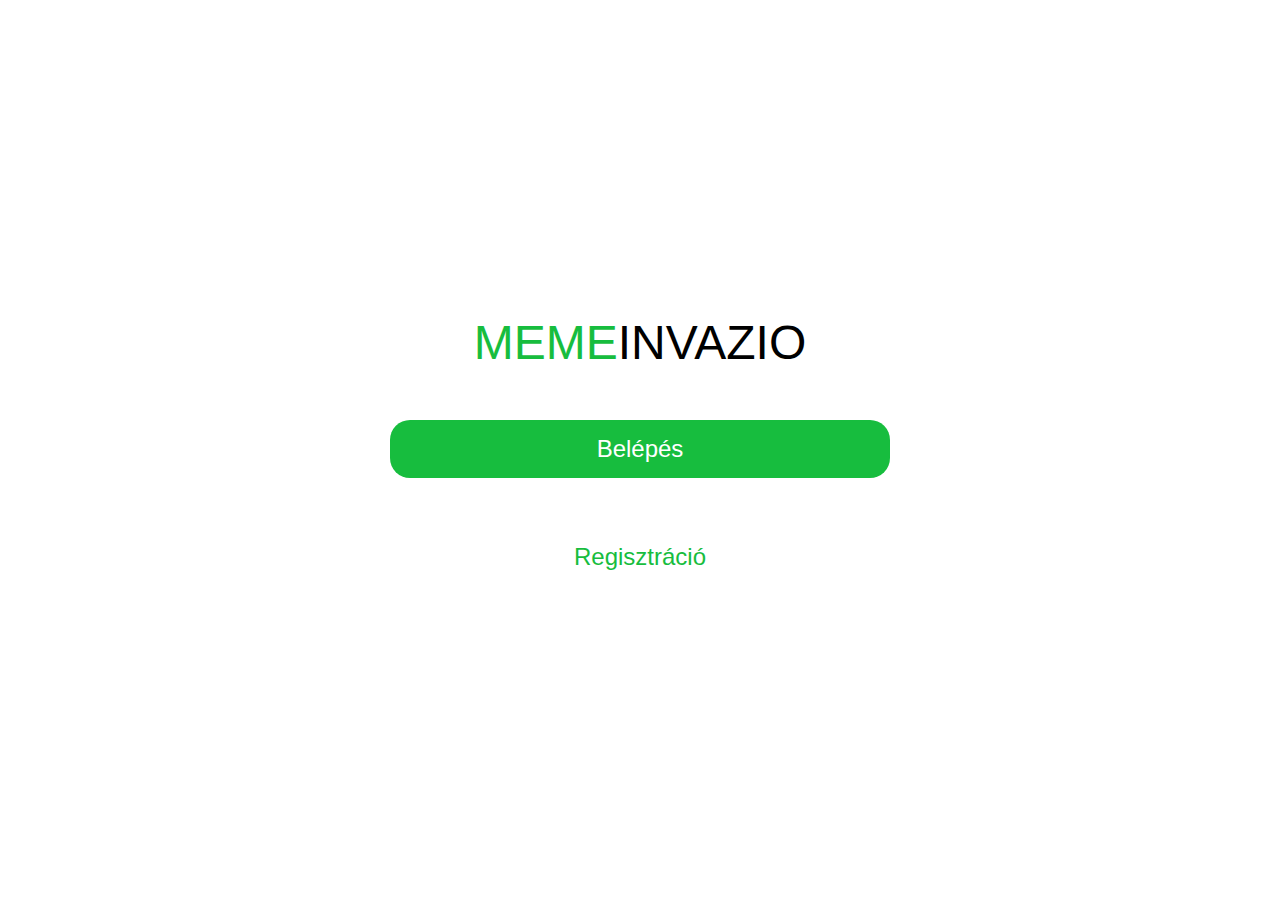
<file: index.html>
<!DOCTYPE html>
<html lang="hu">
<head>
    <meta charset="UTF-8">
    <meta name="viewport" content="width=device-width, initial-scale=1.0">
    <title>memeinvázió</title>
    <link rel="stylesheet" href="./css/index.css">
</head>
<body>
    <div class="tarolo">
        <div class="focim">
            <span class="focim_zold">meme</span>invazio
        </div>

        <div class="login">
            <button type="button" id="btnLogin">Belépés</button>
        </div>

        <div class="reg">
            <button type="button" id="btnReg">Regisztráció</button>
        </div>
    </div>
    <script src="./js/index.js"></script>
</body>
</html>
</file>
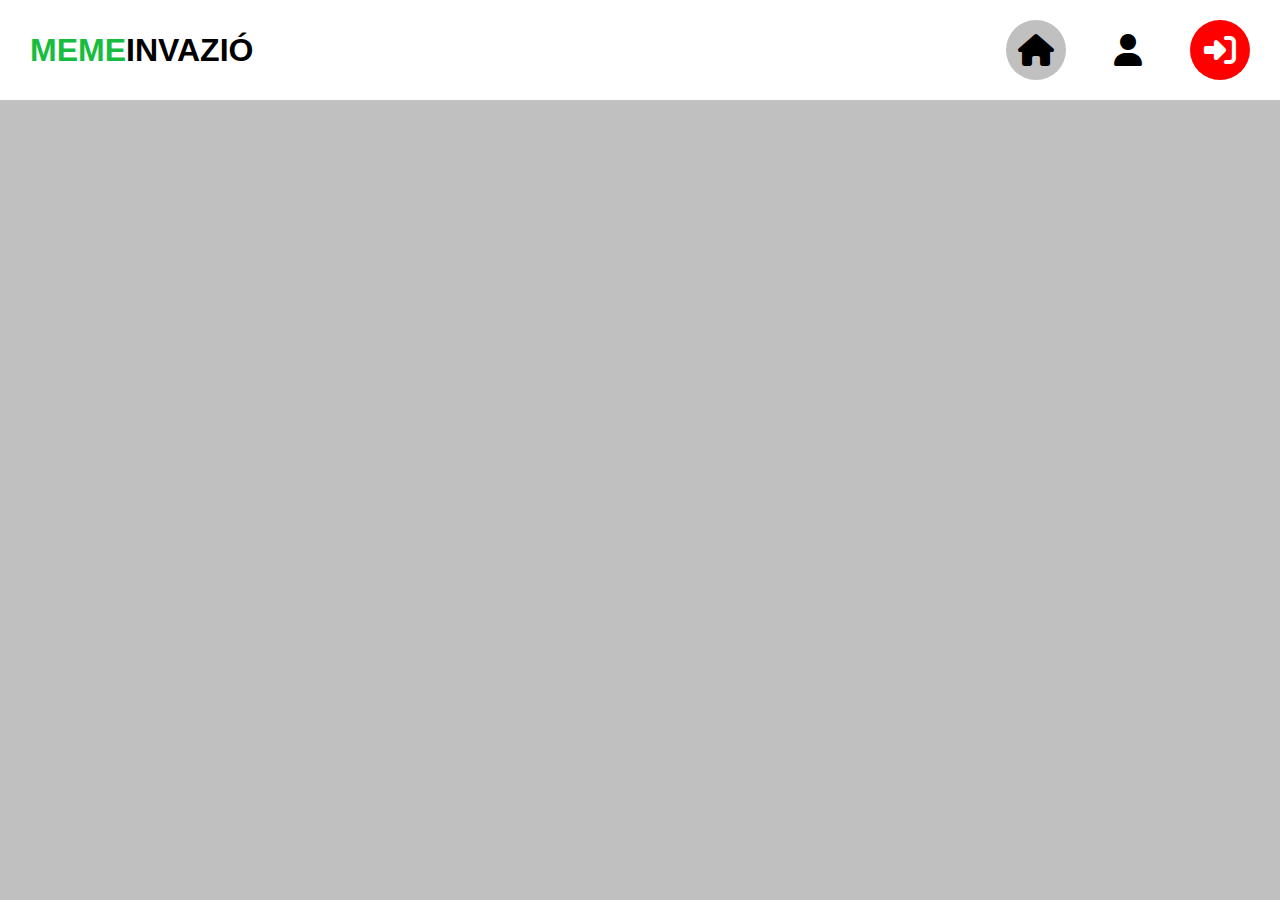
<file: html/home.html>
<!DOCTYPE html>
<html lang="hu">
<head>
    <meta charset="UTF-8">
    <meta name="viewport" content="width=device-width, initial-scale=1.0">
    <title>memeinvazio</title>
    <link rel="stylesheet" href="../css/home.css">
    <link rel="stylesheet" href="https://cdnjs.cloudflare.com/ajax/libs/font-awesome/6.7.2/css/all.min.css" integrity="sha512-Evv84Mr4kqVGRNSgIGL/F/aIDqQb7xQ2vcrdIwxfjThSH8CSR7PBEakCr51Ck+w+/U6swU2Im1vVX0SVk9ABhg==" crossorigin="anonymous" referrerpolicy="no-referrer"/>
</head>
<body>
    <header id="header">
        <div class="menu-logo">
            <span class="menu-logo-green" >meme</span>invazió
        </div>
        <input type="checkbox" id="menu-toggle" class="menu-toggle">
        <label for="menu-toggle" class="hamburger-menu">
            <span></span>
            <span></span>
            <span></span>
        </label>
        <nav>
            <a href="#header" class="icon-home">
                <i class="fa-solid fa-house"></i>
            </a>
            <a href="#" class="icon-user">
                <i class="fa-solid fa-user"></i>
            </a>
            <a href="#" class="icon-logout">
                <i class="fa-solid fa-right-to-bracket"></i>
            </a>
        </nav>

       

    </header>


    <script src="../js/home.js"></script>
</body>
</html>
</file>
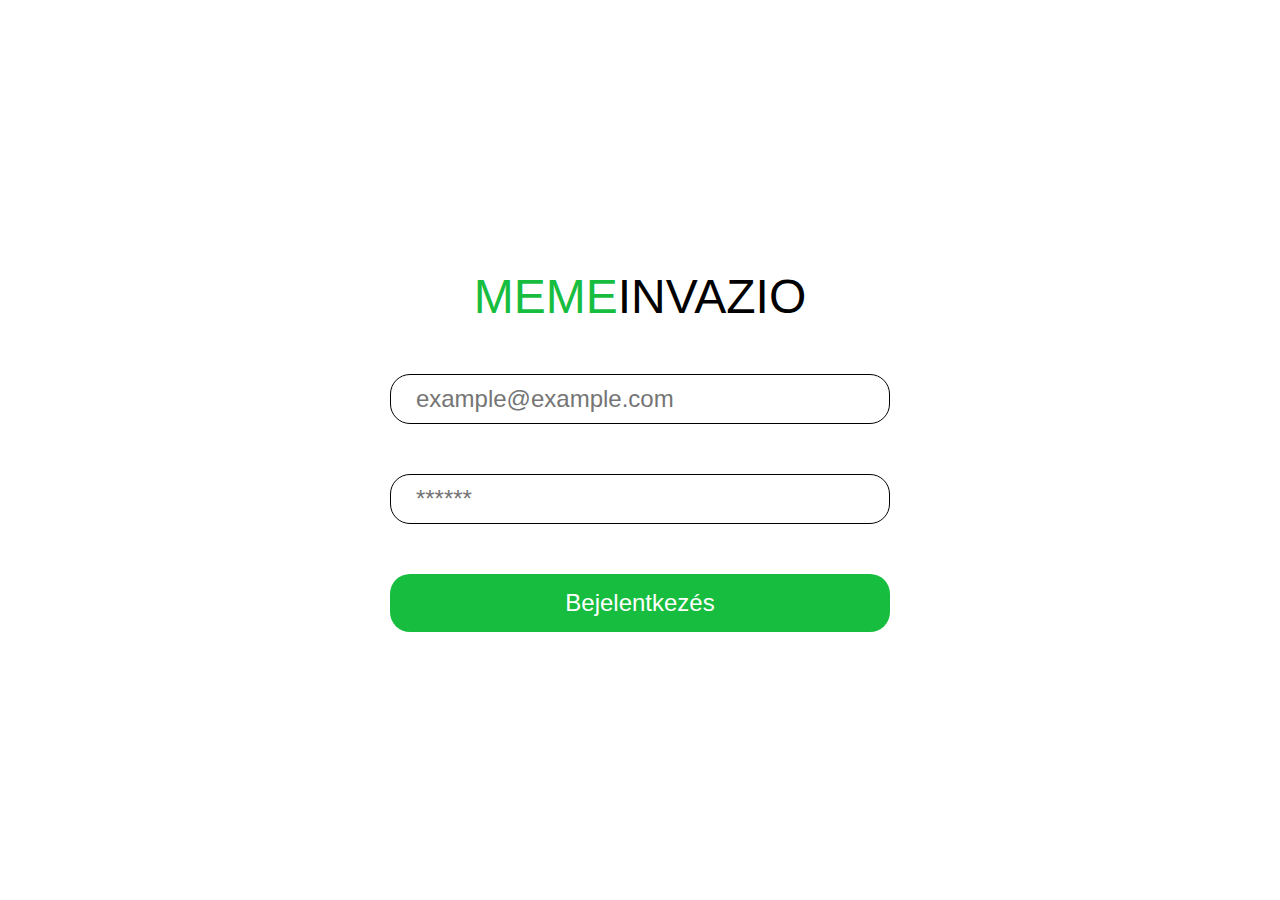
<file: html/login.html>
<!DOCTYPE html>
<html lang="hu">

<head>
    <meta charset="UTF-8">
    <meta name="viewport" content="width=device-width, initial-scale=1.0">
    <title>memeinvázió</title>
    <link rel="stylesheet" href="../css/login.css">
</head>

<body>
    <div class="tarolo">
        <div class="focim">
            <span class="focim_zold">meme</span>invazio
        </div>

        <div class="input">
            <input type="email" id="email" placeholder="example@example.com">
        </div>

        <div class="input">
            <input type="password" id="psw" placeholder="******">
        </div>

        <div class="login">
            <button type="button" id="btnLogin">Bejelentkezés</button>
        </div>
    </div>

    <script src="../js/login.js"></script>
</body>

</html>
</file>
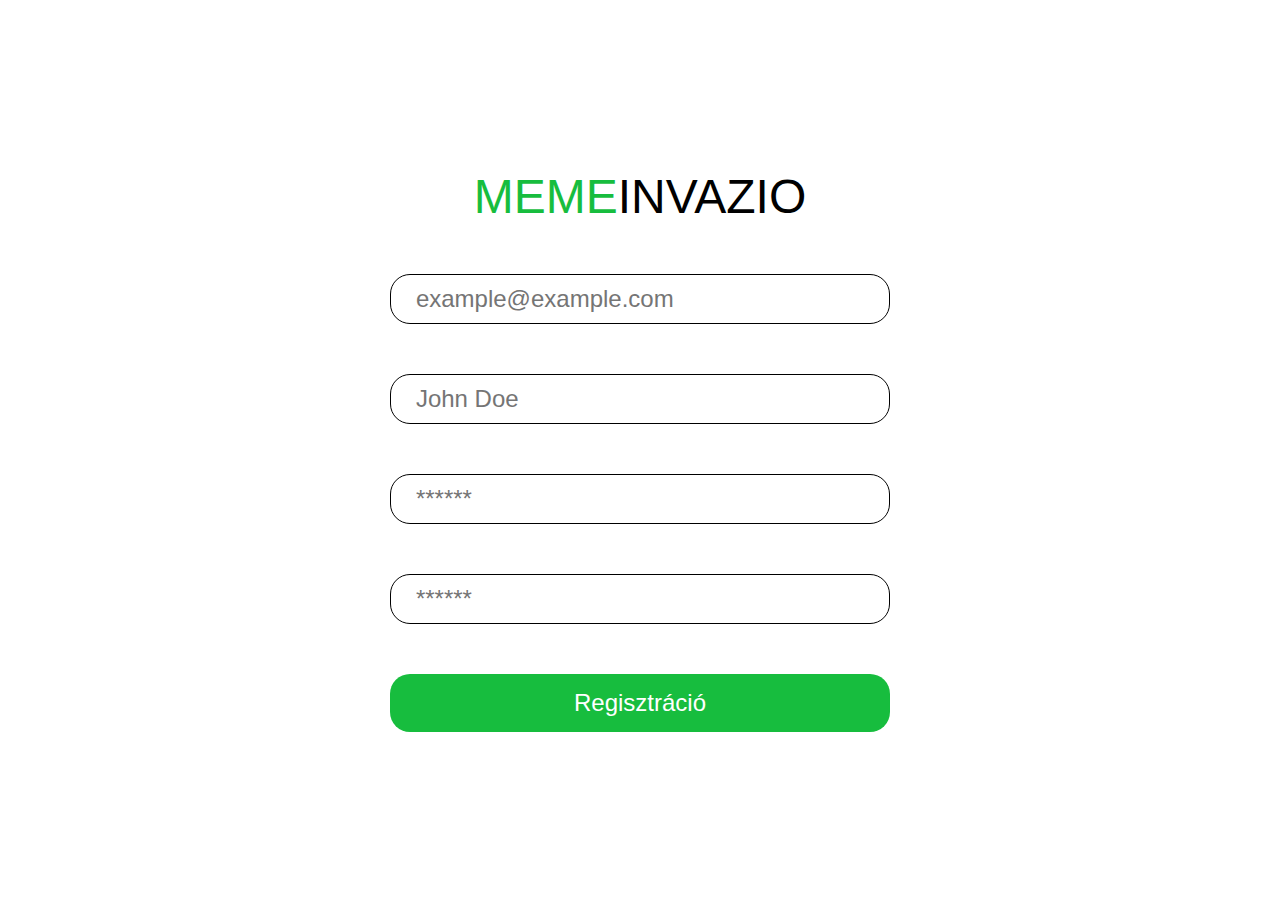
<file: html/registration.html>
<!DOCTYPE html>
<html lang="hu">
<head>
    <meta charset="UTF-8">
    <meta name="viewport" content="width=device-width, initial-scale=1.0">
    <title>memeinvázió</title>
    <link rel="stylesheet" href="../css/registration.css">
</head>
<body>
    <div class="tarolo">
        <div class="focim">
            <span class="focim_zold">meme</span>invazio
        </div>
    
        <div class="input">
            <input type="email" id="email" placeholder="example@example.com">
        </div>

        <div class="input">
            <input type="text" id="name" placeholder="John Doe">
        </div>

        <div class="input">
            <input type="password" id="psw" placeholder="******">
        </div>

        <div class="input">
            <input type="password" id="psw2" placeholder="******">
        </div>
    
        <div class="reg">
            <button type="button" id="btnReg">Regisztráció</button>
        </div>
    </div>

    <script src="../js/registration.js"></script>
</body>
</html>
</file>
<file: css/index.css>
:root {
    --greenColor: #17BD3E;
}

* {
    margin: 0;
    padding: 0;
    box-sizing: border-box;
}

body {
    font-family: Arial, Helvetica, sans-serif;
    display: flex;
    justify-content: center;
    align-items: center;
    height: 100vh;
    font-size: 3rem;
}

.tarolo {
    display: flex;
    justify-content: center;
    align-items: center;
    flex-direction: column;
    gap: 50px;
}

.focim {
    text-transform: uppercase;
    text-align: center;
    font-weight: 500;
    user-select: none;
}

.focim_zold {
    color: var(--greenColor);
}

.login {
    background-color: var(--greenColor);
}

.login, .reg {
    border-radius: 20px;
    padding: 15px;
    width: 500px;
    display: flex;
    justify-content: center;
    align-items: center;
    cursor: pointer;
    transition: ease 0.5s;
}

.login:hover, .reg:hover {
    transform: scale(1.01);
}

.login button {
    color: white;
    background-color: inherit;
}

.reg button {
    color: var(--greenColor);
    background-color: white;
}

.login button, .reg button {
    font-size: 1.5rem;
    border: none;
    cursor: inherit;
}

@media screen and (max-width: 450px) {
    .login, .reg {
        width: 340px;
    }
}
</file>
<file: css/home.css>
:root{
    --text-color : #17BD3E;
}

*{
    margin: 0;
    padding: 0;
    box-sizing: border-box;
}

html{
    font-size: 16px;
    font-family: Arial, Helvetica, sans-serif;
    background-color: silver;
}

header {
    background-color: white;
    padding: 1.25rem 1.875rem;
    display: flex;
    justify-content: space-between;
    align-items: center;
}

.menu-logo{
    font-size: 2rem;
    font-weight: 600;
    text-transform: uppercase;
    user-select: none;
}

.menu-logo-green{
    color: var(--text-color);
}

nav{
    display: flex;
    flex-direction: row;
    gap: 2rem;
    font-size: 2rem;
}

nav a {
    text-decoration: none;
    color: black;
    width: 60px;
    height: 60px;
    display: flex;
    justify-content: center;
    align-items: center;
    border-radius: 50%;
    transition: ease 0.5s;
}

nav a:hover{ 
    transform: scale(1.1);
}

.icon-home{
    background-color: silver;
}

.icon-logout{
    background-color: red;
    color: white;
}

.hamburger-menu{
    background-color: white;
    width: 30px;
    height: 25px;
    cursor: pointer;
    user-select: none;
    display: none;
    gap: 5px;
    flex-direction: column;
}

.hamburger-menu span{
    display: block;
    background-color: black;
    height: 4px;
    width: 100%;
    border-radius: 2px;
}

.menu-toggle{
    display: none;
}

.menu-toggle:checked~nav{
    display: flex;
}
</file>
<file: css/login.css>
:root {
    --greenColor: #17BD3E;
}

* {
    margin: 0;
    padding: 0;
    box-sizing: border-box;
}

body {
    font-family: Arial, Helvetica, sans-serif;
    display: flex;
    justify-content: center;
    align-items: center;
    height: 100vh;
    font-size: 3rem;
}

.tarolo {
    display: flex;
    justify-content: center;
    align-items: center;
    flex-direction: column;
    gap: 50px;
}

.focim {
    text-transform: uppercase;
    text-align: center;
    font-weight: 500;
    user-select: none;
}

.focim_zold {
    color: var(--greenColor);
}

.input {
    display: flex;
    justify-content: center;
    align-items: center;
    width: 500px;
    border: 1px solid black;
    border-radius: 20px;
}

input {
    font-size: 1.5rem;
    padding: 10px 0;
    width: 90%;
    border: none;
    outline: none;
}

.login {
    background-color: var(--greenColor);
    width: 500px;
    border-radius: 20px;
    cursor: pointer;
    padding: 15px;
    display: flex;
    justify-content: center;
    align-items: center;
    transition: ease 0.5s;
}

.login:hover {
    transform: scale(1.01);
}

.login button {
    font-size: 1.5rem;
    color: white;
    background-color: inherit;
    border: none;
    cursor: inherit;
}

@media screen and (max-width: 500px) {

    .login,
    .input {
        width: 340px;
    }
}
</file>
<file: css/registration.css>
:root {
    --greenColor: #17BD3E;
}

* {
    margin: 0;
    padding: 0;
    box-sizing: border-box;
}

body {
    font-family: Arial, Helvetica, sans-serif;
    display: flex;
    justify-content: center;
    align-items: center;
    height: 100vh;
    font-size: 3rem;
}

.tarolo {
    display: flex;
    justify-content: center;
    align-items: center;
    flex-direction: column;
    gap: 50px;
}

.focim {
    text-transform: uppercase;
    text-align: center;
    font-weight: 500;
    user-select: none;
}

.focim_zold {
    color: var(--greenColor);
}

.input {
    display: flex;
    justify-content: center;
    align-items: center;
    width: 500px;
    border: 1px solid black;
    border-radius: 20px;
}

input {
    font-size: 1.5rem;
    padding: 10px 0;
    width: 90%;
    border: none;
    outline: none;
}

.reg {
    background-color: var(--greenColor);
    width: 500px;
    border-radius: 20px;
    cursor: pointer;
    padding: 15px;
    display: flex;
    justify-content: center;
    align-items: center;
    transition: ease 0.5s;
}

.reg:hover {
    transform: scale(1.01);
}

.reg button {
    font-size: 1.5rem;
    color: white;
    background-color: inherit;
    border: none;
    cursor: inherit;
}

@media screen and (max-width: 500px) {
    .reg, .input {
        width: 340px;
    }
}
</file>
